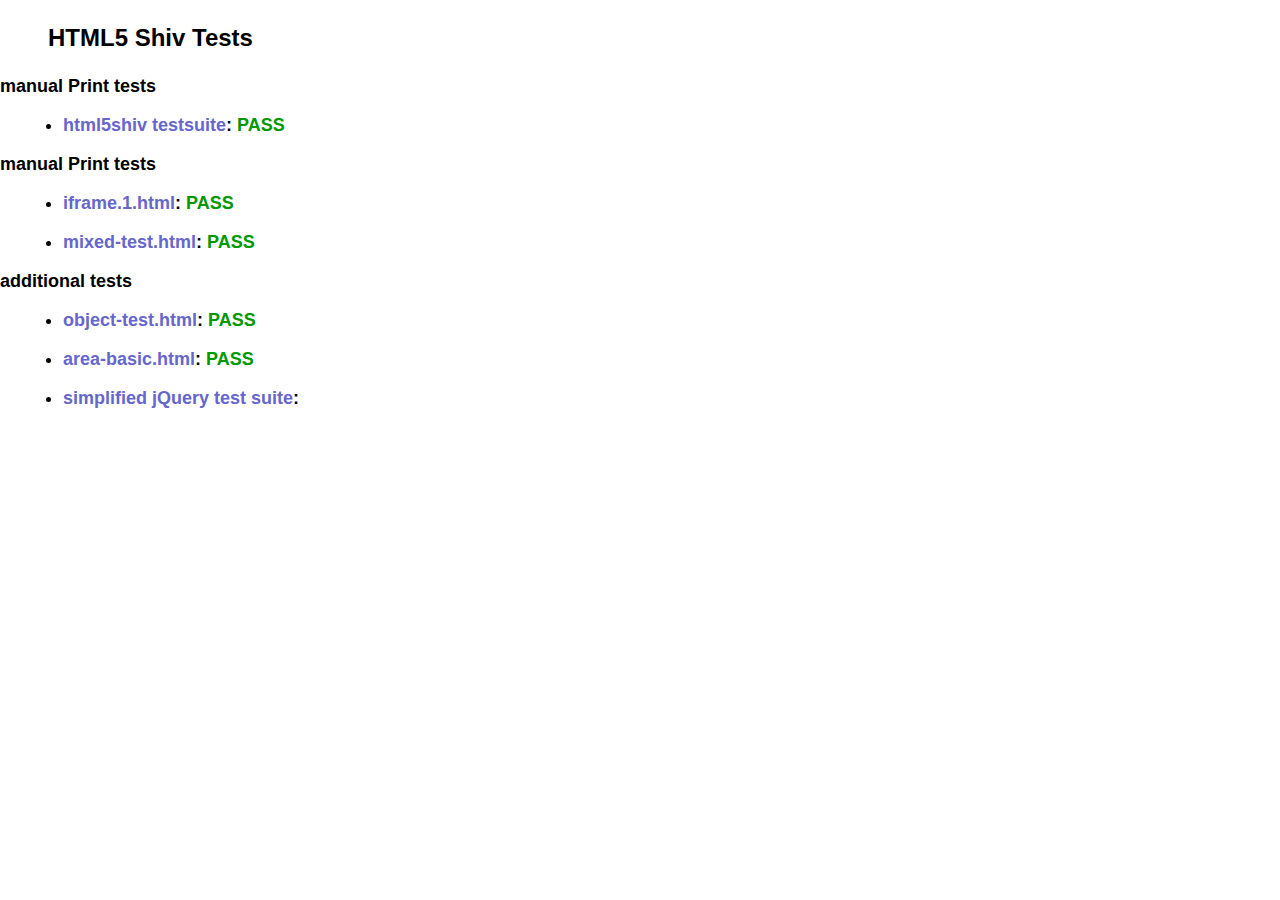
<file: html5shiv-master/test/index.html>
<!doctype html>
<html>
	<head>
		<meta charset="utf-8">
		<title>IE&lt;9 HTML5 Shiv Tests</title>
		<link rel="stylesheet" href="style.css">
		<script src="../src/html5shiv-printshiv.js"></script>
	</head>
	<body>
		<h1>
			HTML5 Shiv Tests
		</h1>
		<h2>manual Print tests</h2>
		<ul>
			<li>
				<a href="html5shiv.html">html5shiv testsuite</a>: <span class="pass">PASS</span>
			</li>
			
		</ul>
		<h2>manual Print tests</h2>
		<ul>
			<li>
				<a href="iframe.1.html">iframe.1.html</a>: <span class="pass">PASS</span>
			</li>
			<li>
				<a href="mixed-test.html">mixed-test.html</a>: <span class="pass">PASS</span>
			</li>
			
		</ul>
		<h2>additional tests</h2>
		<ul>
			
			<li>
				<a href="object-test.html">object-test.html</a>: <span class="pass">PASS</span>
			</li>
			
			<li>
				<a href="highcharts/area-basic.html">area-basic.html</a>: <span class="pass">PASS</span>
			</li>
			<li>
				<a href="jquery-1.7.1/index.html">simplified jQuery test suite</a>:
			</li>
		</ul>
	<body>
</html>
</file>
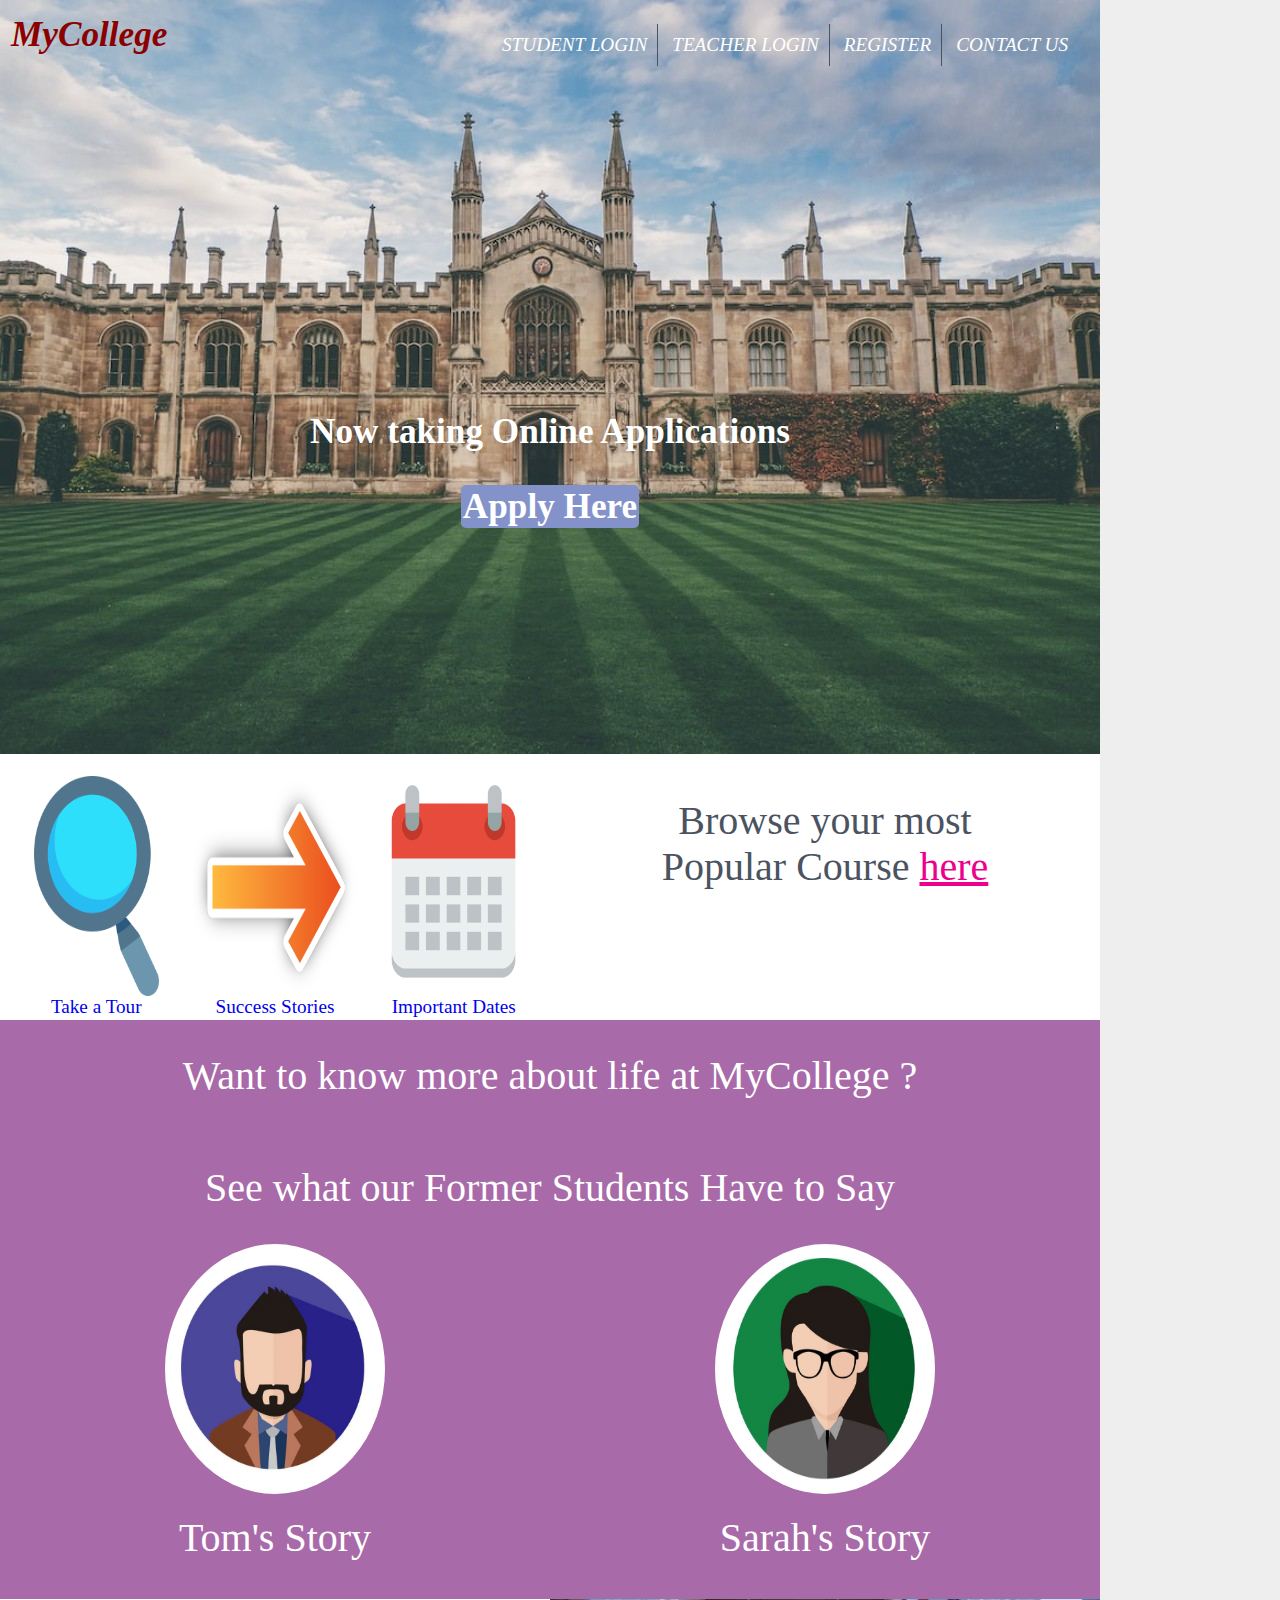
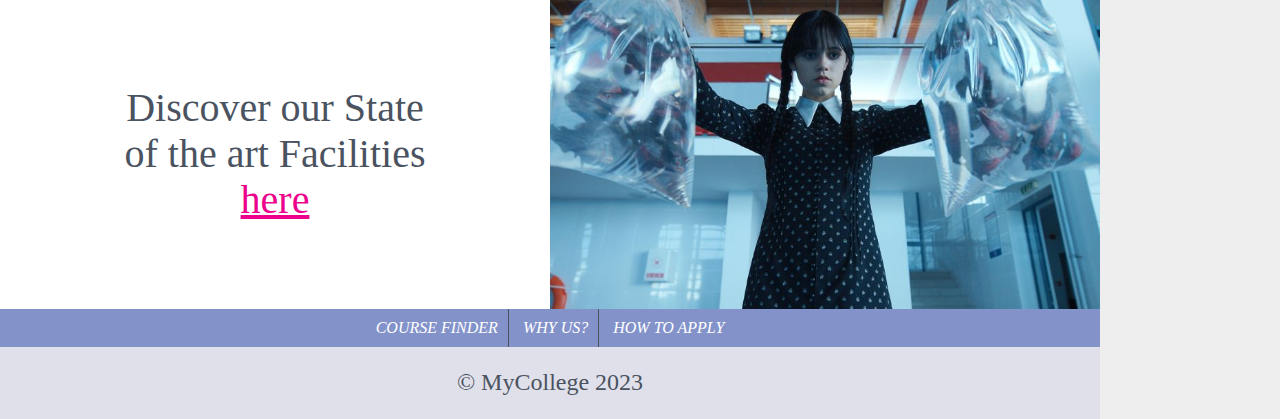
<file: projects/MyCollege/index.html>
<!DOCTYPE html>
<html lang="en">
<head>
    <meta charset="UTF-8">
    <meta name="viewport" content="width=device-width, initial-scale=1.0">
    <link rel="stylesheet" type="text/css" href="css/style.css">
    <link rel="stylesheet" type="text/css" href="css/normalize.css">
    <script src="js/html5shiv.js"></script>
    <script src="js/picturefill.min.js" async></script>
    <title>MyCollege</title>
    
</head>
<body>
    <header>
        <picture>
            <source media="(min-width: 1100px)" srcset="images/university-1100.jpg">
            <source media="(min-width: 900px)" srcset="images/university-900.jpg">
            <img src="images/university-600.jpg" alt="university 600"/>
        </picture>
        <div id="logo"><p>MyCollege</p></div>
        <p>Now taking Online Applications</p>
        <p id="apply-btn"><a href="">Apply Here</a></p>
        <nav>
            <ul>
                <li><a href="">STUDENT LOGIN</a></li>
                <li><a href="">TEACHER LOGIN</a></li>
                <li><a href="">REGISTER</a></li>
                <li><a href="">CONTACT US</a></li>
            </ul>
        </nav>
    </header>
    <main>
        <div class="row1-1">
            <div class="buttons"><a href="#"><img src="images/magnifying.png" width="220px" height="220px">Take a Tour</a></div>
            <div class="buttons"><a href="#"><img src="images/arrow.png" width="220px" height="220px">Success Stories</a></div>
            <div class="buttons"><a href="#"><img src="images/calendar.png" width="220px" height="220px">Important Dates</a></div>
        </div>
        <div class="row1-2">
            <p>Browse your most Popular Course
            <span><a href="#">here</a></span></p>
        </div>
        <div class="row2">
            <p>Want to know more about life at MyCollege ?</p>
            <p>See what our Former Students Have to Say</p>
            <div class="Tom">
                <img src="images/man.jpg" width="250px" height="250px" style="border-radius: 50%;">
                <p>Tom's Story</p>
            </div>
            <div class="Sarah">
                <img src="images/woman.jpg" width="250px" height="250px" style="border-radius: 50%;">
                <p>Sarah's Story</p>
            </div>
        </div>
        <div class="row3">
            <div class="row3-1">
                <p>Discover our State of the art Facilities
                    <span><a href="#">here</a></span></p>
            </div>
            <div class="row3-2">
                <img src="images/swimming.jpg">
            </div>
        </div>
    </main>
    <footer>
        <nav>
            <ul>
                <li><a href="">COURSE FINDER</a></li>
                <li><a href="">WHY US?</a></li>
                <li><a href="">HOW TO APPLY</a></li>
            </ul>
        </nav>
        <p>&copy; MyCollege 2023</p>
    </footer>
</body>
</html>
</file>
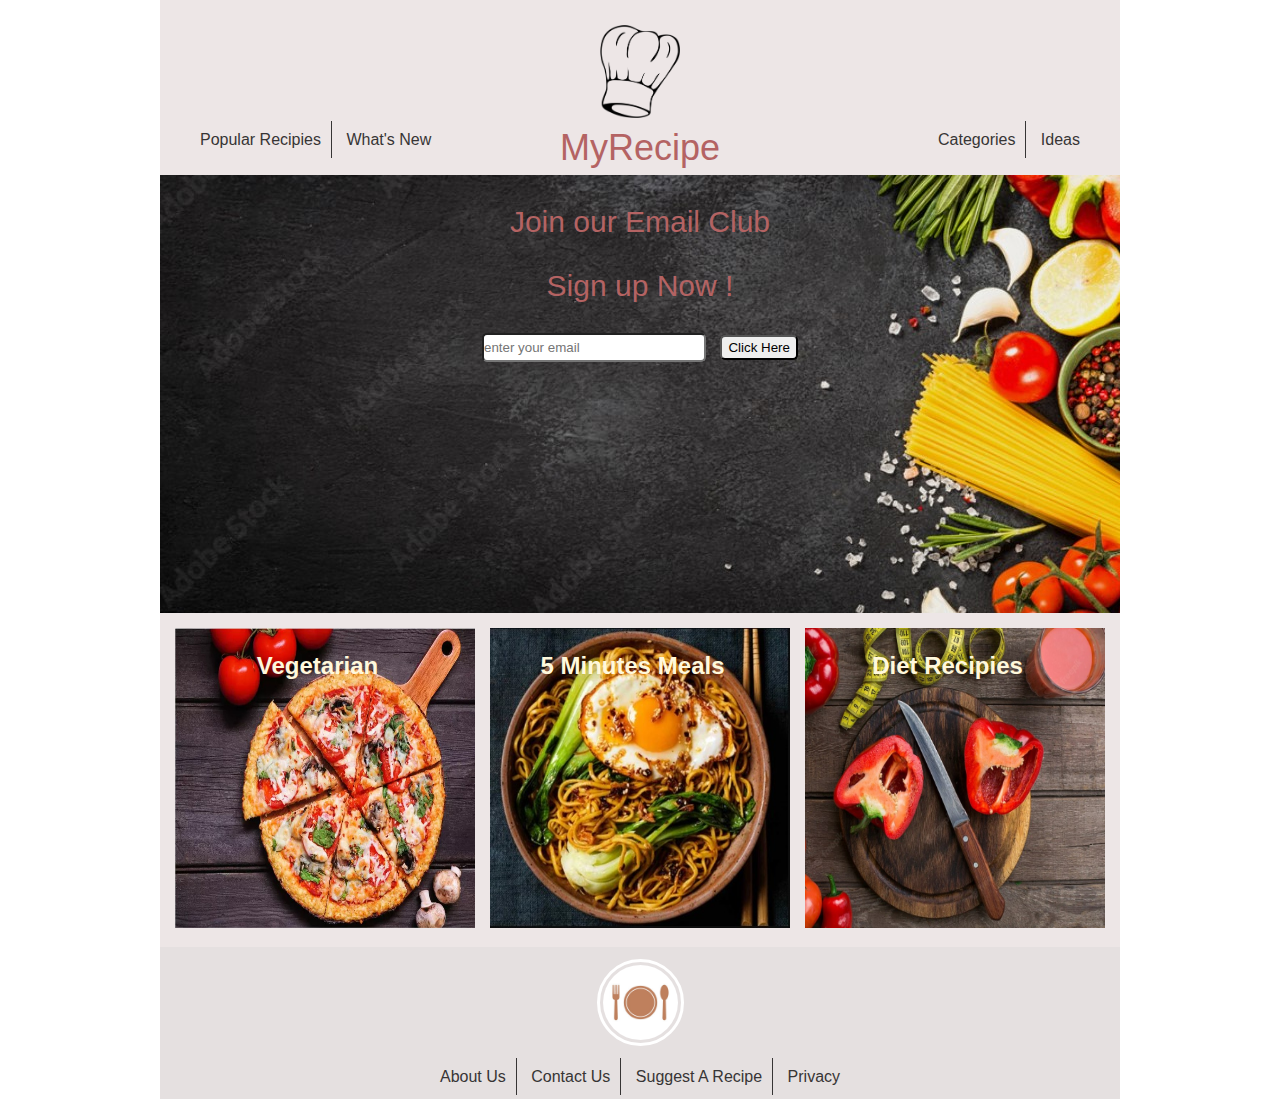
<file: projects/MyRecipe/index.html>
<!DOCTYPE html>
<html lang="en">
<head>
    <meta charset="UTF-8">
    <title>MyRecipe</title>
    <link rel="stylesheet" type="text/css" href="style.css">
    <script src="js/html5shiv.js"></script>
    
</head>
<body>

    <header>
        <div class="left">
            <ul>
                <li><a href="#">Popular Recipies</a></li>
                <li><a href="#">What's New</a></li>
            </ul>
        </div>
        <div class="right">
            <ul>
                <li><a href="#">Categories</a></li>
                <li><a href="#">Ideas</a></li>
            </ul>
        </div>
        <div id="logo">
            <img src="images/chef's_hat.png" width="25%" height="25%"/>
            <p>MyRecipe</p>
        </div>
        
    </header>

    <div class="main">
        <p>Join our Email Club</p>
        <p>Sign up Now !</p>
        <form id="f">
            <input type="email" id="email" name="email" placeholder="enter your email">
            <input type="submit" value="Click Here" id="click">
        </form>
    </div>
    <div class="cf">        
        <div class="box theleft">
            <a href="">
                <img src="images/pizza.jpg" width="300px" height="300px"/>
                <p>Vegetarian</p>
            </a>
        </div>
        <div class="box themiddle">
            <a href="">
                <img src="images/noodles.jpg" width="300px" height="300px"/>
                <p>5 Minutes Meals</p>
            </a>
        </div>
        <div class="box theright">
            <a href="">
                <img src="images/diet.jpg" width="300px" height="300px"/>
                <p>Diet Recipies</p>
            </a>
        </div>
    </div>
    <footer>
        <img src="images/cutlery.jpg" style="border-radius: 50%; padding: 3px; border: 3px solid white" width="75px" height="75px"/>
        <nav>
            <ul>
                <li><a href="">About Us</a></li>
                <li><a href="">Contact Us</a></li>
                <li><a href="">Suggest A Recipe</a></li>
                <li><a href="">Privacy</a></li>
            </ul>
        </nav>
    </footer>
    
</body>
</html>
</file>
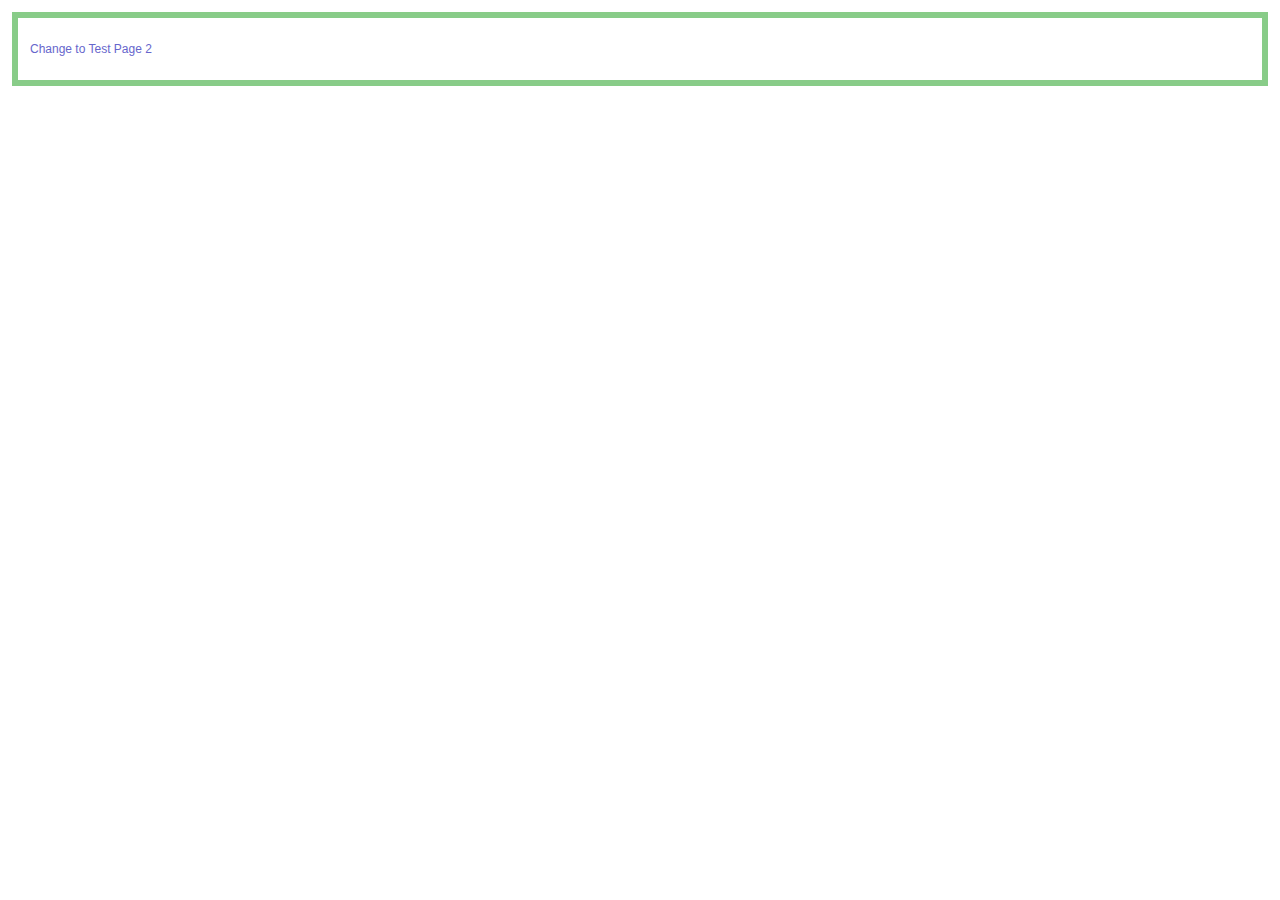
<file: html5shiv-master/test/iframe.1-1.html>
<!doctype html>
<html>
	<head>
		<meta charset="utf-8">
		<title>Test 1</title>
		<link rel="stylesheet" href="style.css">
		<script src="../src/html5shiv-printshiv.js"></script>
	</head>
	<body>
		<section>
			<p><a href="iframe.1-2.html">Change to Test Page 2</a></p>
		</section>
	</body>
</html>
</file>
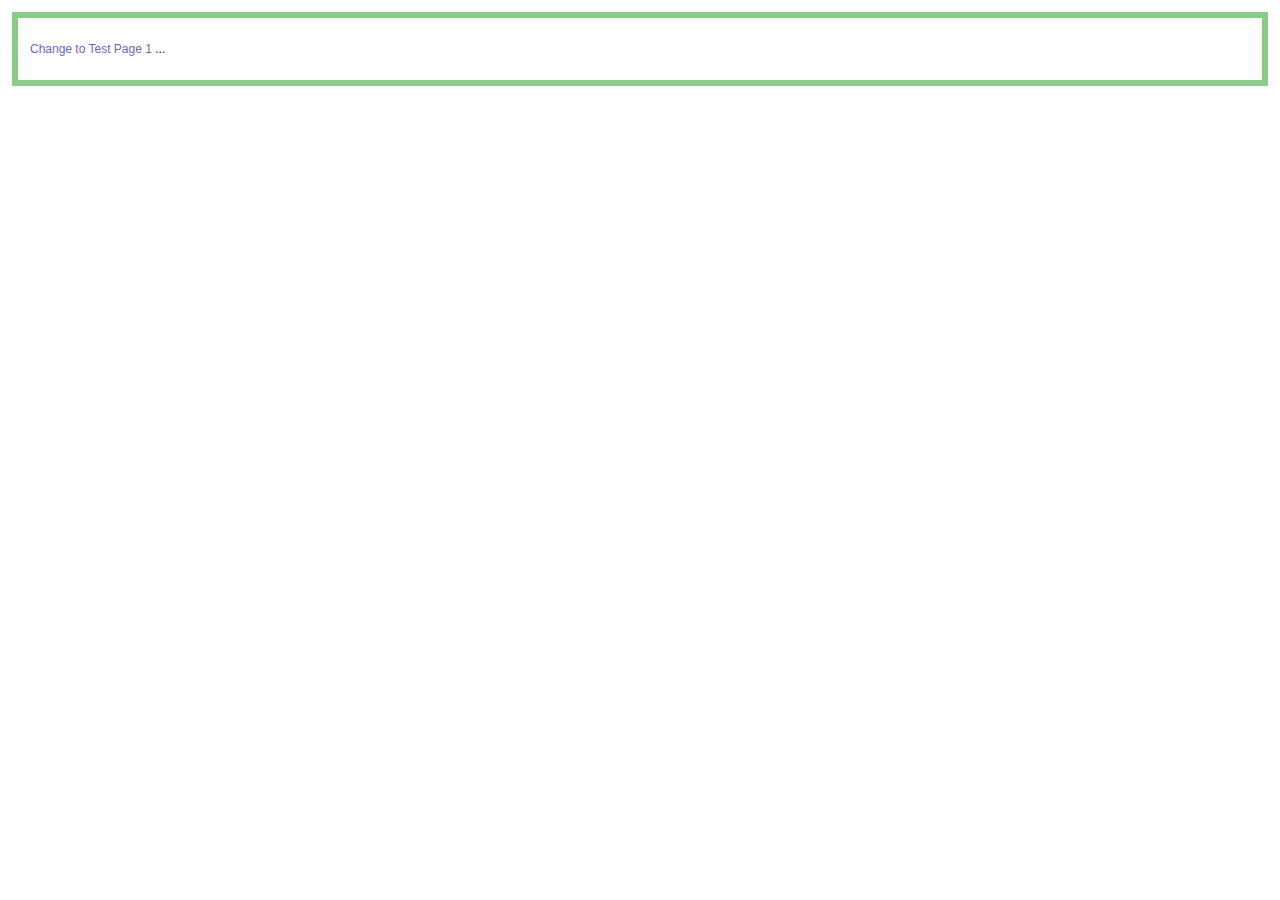
<file: html5shiv-master/test/iframe.1-2.html>
<!doctype html>
<html>
	<head>
		<meta charset="utf-8">
		<title>Test 2</title>
		<link rel="stylesheet" href="style.css">
		<script src="../src/html5shiv-printshiv.js"></script>
	<body>
		<section>
			<p><a href="iframe.1-1.html">Change to Test Page 1</a> <span contenteditable>...</span></p>
		</section>
	</body>
</html>
</file>
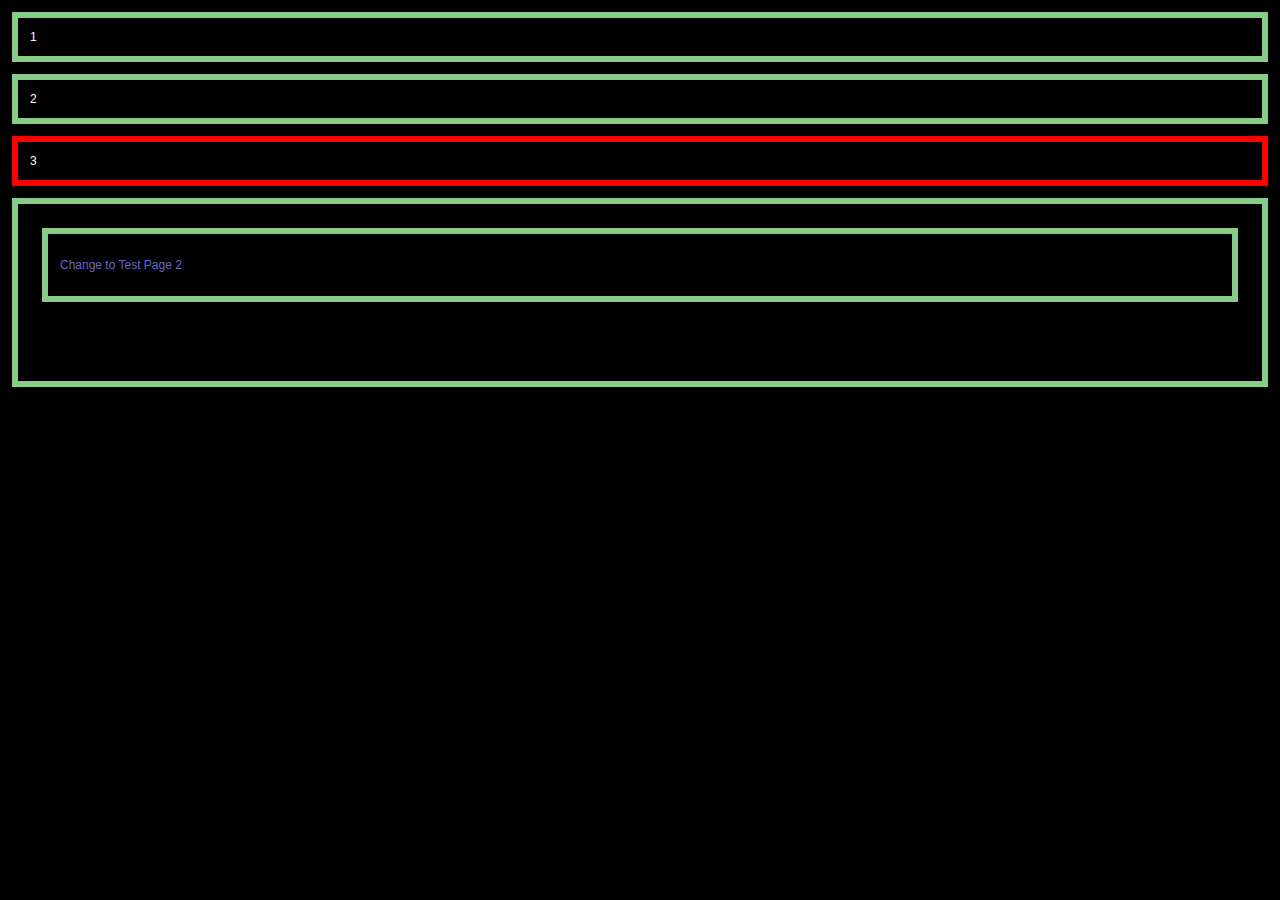
<file: html5shiv-master/test/iframe.1.html>
<!doctype html>
<html>
	<head>
		<meta charset="utf-8">
		<title>HTML5Shiv</title>
		<link rel="stylesheet" href="style.css">
		<style>
			body {
				color: #fff;
				background: url(data/body-crash.jpg);
			}
		</style>
		<script src="../src/html5shiv-printshiv.js"></script>
		<script src="//use.typekit.com/fbz1vwc.js"></script>
		<script>
			Typekit.load();
		</script>
	</head>
	<body>
		<section>1</section>
		<section>2</section>
		<section style="border-color: red;">3</section>
		<section>
			<iframe src="iframe.1-1.html" style="width:100%;height:100%;" frameborder="0"></iframe>
		</section>
	</body>
</html>
</file>
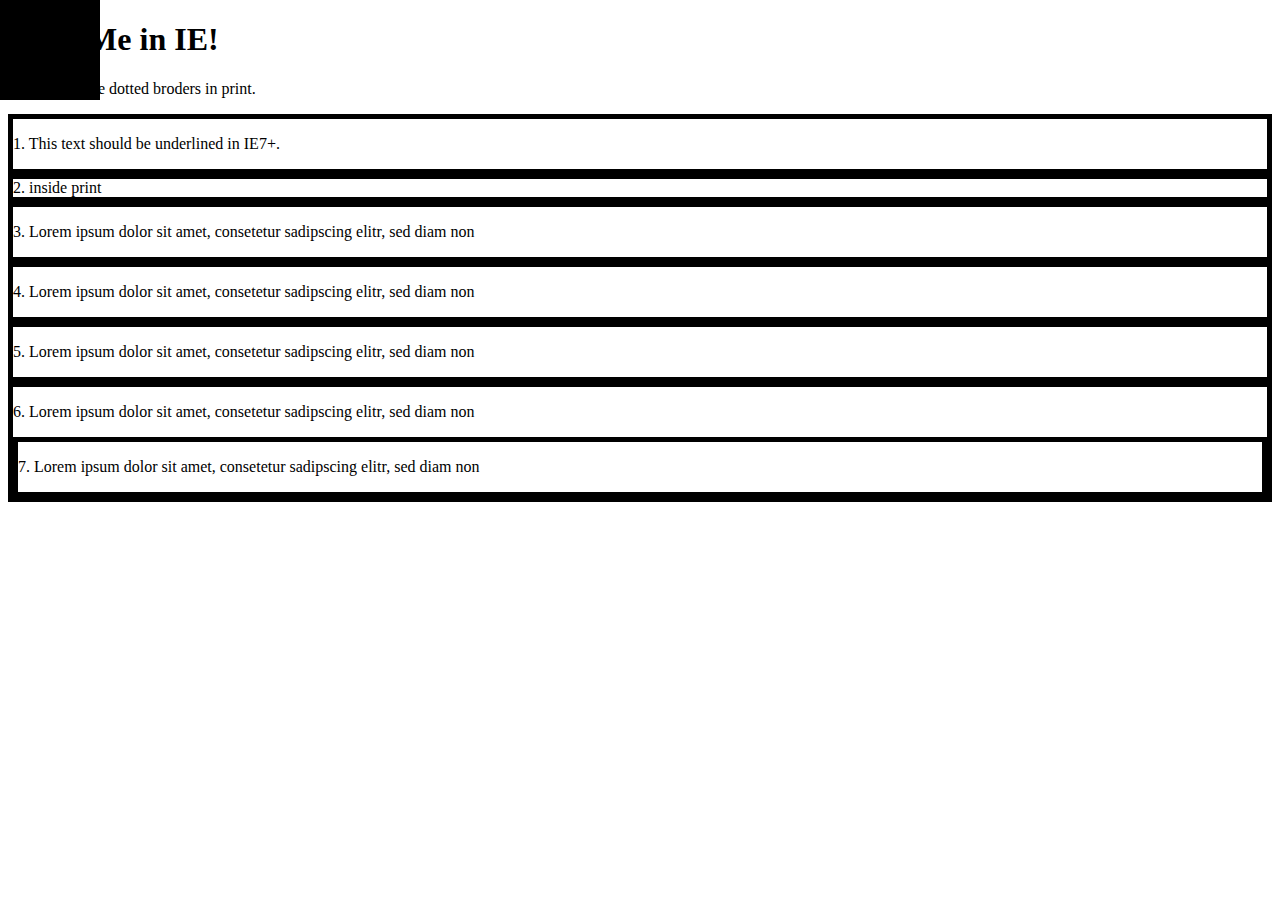
<file: html5shiv-master/test/mixed-test.html>
<!doctype html>
<html>
	<head>
		<meta charset="utf-8">
		<title>IEPP Test Suite</title>
		<link rel="stylesheet" href="data/inline-mixed-media.css">
		<link rel="stylesheet" href="data/inline-print-media.css">
		<link rel="stylesheet" href="data/print.css" media="print">
		<link rel="stylesheet" href="data/screen.css" media="screen, projection">
		<link rel="stylesheet" href="data/print-styles.css" media="print">
		<style>
			body {
				background: url(data/body-crash.jpg) no-repeat;
			}
		</style>
		<style>
			form {
				margin: 0;
			}
			article#inline-print {
				border: 5px solid #000;
			}
			section div article {
				border: 5px solid #000;
			}
			section[data-article="article"] {
				border: 5px solid #000;
			}
		</style>
		<style media="print">
			article#inline-print {
				border: 5px dotted #000;
			}
			section div article {
				border: 5px dotted #000;
			}
			section[data-article="article"] {
				border: 5px dotted #000;
			}
			p+article {
				text-decoration: underline;
			}
		</style>
		<script src="../src/html5shiv-printshiv.js"></script>
		
		<script src="//use.typekit.com/fbz1vwc.js"></script>
		<script>
			Typekit.load();
		</script>
	</head>
	<body id="print-body-id" class="print-body-class">
		<h1>
			Print Me in IE!
		</h1>
		<p>You should see dotted broders in print.</p>
		<article class="inline-mixed-media">
			<p>
				1. This text should be underlined in IE7+.
			</p>
		</article>
		<article class="inline-print-media">
			<form action="/test/ test">
				<div class="inside-of-form">2. inside print</div>
			</form>
		</article>
		<article class="print">
			<p>
				3. Lorem ipsum dolor sit amet, consetetur sadipscing elitr,  sed diam non
			</p>
		</article>
		<div class="print-styles">
			<article>
				<p>
					4. Lorem ipsum dolor sit amet, consetetur sadipscing elitr,  sed diam non
				</p>
			</article>
		</div>
		<article class="print-styles-print">
			<p>
				5. Lorem ipsum dolor sit amet, consetetur sadipscing elitr,  sed diam non
			</p>
		</article>
		<section>
			<div data-article="article">
				<article>
					<p>
						6. Lorem ipsum dolor sit amet, consetetur sadipscing elitr,  sed diam non
					</p>

					<section data-article="article">
						<p>
							7. Lorem ipsum dolor sit amet, consetetur sadipscing elitr,  sed diam non
						</p>
					</section>
				</article>
			</div>
		</section>
	</body>
</html>
</file>
<file: html5shiv-master/test/style.css>
@import url(style.all.css);
@import url(style.print.css);
</file>
<file: projects/MyCollege/css/style.css>
html{
    background-color: #eee;

}
body{
    background-color: white;
    margin: 0 auto;
    width: 100%;
}
img{
    width: 100%;
    display: block;
}

p{
    color: #4a535f;
    margin: 0;
}

#logo p{
    display: block;
    position: absolute;
    top: 1%;
    color:darkred;
    font-weight: bolder;
    font-size: 2.2em;
    font-style: italic;
    width:100%;
    text-align: center;
}

ul{
    width: 100%;
    padding: 0;
    list-style: none !important;
}

li{
    text-align: center;
    padding: 5px;
    background-color: #4a525f;
    font-style: italic;
    border-bottom: 2px solid white;
}

li,li a{
    text-decoration: none;
    color: white;
}

li:hover,li a:hover{
    background-color: #393535;
}

header{
    position: relative;
}

header p{
    position: absolute;
    bottom:60%;
    width: 100%;
    text-align: center;
    color: white;
    font-size: 1.6em;
    font-weight: bold;
}

#apply-btn{
    bottom: 50%;
}

#apply-btn a{
    padding: 2px;
    text-decoration: none;
    background-color: #8393ca;
    color: white;
    border-radius: 5px;
}

#apply-btn a:hover{
    background-color: #3e486a;
}

.row1-1{
    width: 100%;
    float: left;
    margin-bottom: 2px; 
}

.buttons{
    width: 30%;
    float: left;
    padding-left: 2.5%;
    text-align: center;
}

.buttons a{
    text-decoration: none;
}

.row1-2{
    width: 100%;
    background-color: #E0E0EB;
    font-size: 2.6em;
    text-align: center;
    padding: 4% 0;
    display: inline-block;

}

.row2{
    background-color: #a86aa8;
    display: inline-block;
    width: 100%;
    text-align: center;
}

.row2 img{
    width: 40%;
    display: inline-block;
}

.row2 p{
    font-size: 1.4em;
    padding: 3% 0;
    color: white;
}

.row3-1{
    display: inline-block;
    width: 100%;
    background-color: #E0E0EB;
    font-size: 2.6em;
    text-align: center;
    padding: 4% 0;
}

span a{
    text-decoration: underline;
    color: #ec008c;
}

footer p{
    text-align: center;
    padding-bottom: 2%;
    background-color: white;
}


/* device > 60px */

@media screen and (min-width: 600px) {
    


header ul{
    position: absolute;
    top: 8%;
    text-align: center;
    background-color: white;
}

header li, header li a{
    display: inline-block;
    background-color: transparent;
    border-bottom: none;
    color: #4a525f;
    padding: 5PX;
}

header li{
    border-right: 1px solid #4a525f;
}

header li:last-child{
    border-right: none;
}

header li:hover, header li a:hover{
    background-color: #d8cccc;
}

header p{
    bottom: 40%;
    font-size: 2em;
}

#apply-btn{
    bottom: 30%;
}

.row1-1{
    width: 50%;
    margin-top: 2%;
}

.row1-2{
    display: flex;
    width: 50%;
    justify-content: center;
    align-items: center;
    background-color: white;
}

.row1-2 p{
    max-width: 60%;
}

.row2 p{
    font-size: 2em;
}

.Sarah, .Tom{
    width:50%;
    float: left;
    padding-bottom: 2%;
}

.row3{
    display: flex;
}

.row3-1{
    display: flex;
    flex: 1;
    justify-content: center;
    align-items: center;
    background-color: white;
}

.row3-1 p{
    max-width: 60%;
}

.row3-2{
    flex: 1;
    bottom: 0%;
}

footer ul{
    text-align: center;
    background-color: #8393ca;
    margin: 0;
}

footer li,footer li a{
    display: inline-block;
    background-color: transparent;
    border-bottom: none;
    padding: 5px;
}

footer li{
    border-right: 1px solid #4a525f;
}

footer li:last-child{
    border-right: none;
}

footer li:hover, footer li a:hover{
    background-color: #3e486a;
}

footer p{
    padding-top: 2%;
    background-color: #e0e0eb;
    font-size: 1.2em;
}
}

/* view for 900 px */

@media screen and (min-width:900px){
    body{
        max-width: 1100px;
    }

    header ul{
        max-width: 1100px;
        background-color: transparent;
        text-align: right;
        top: 1%;
        right: 2%;
    }

    header p{
        font-size: 2.2em;
        font-weight: bold;
        max-width: 1100px;
    }

    #logo p{
        text-align: left;
        padding-left: 1%;
        top: 2%;
    }

    .row1-1{
        font-size: 1.2em;
    }

    .row1-2,.row2 p,.row3-1{
        font-size: 2.5em;
    }

    footer p{
        font-size: 1.5em;
    }

    header nav ul li a{
        background-color: transparent;
        color: white;
        font-size: 1.2em;
    }

}
</file>
<file: projects/MyRecipe/style.css>
html{
    background-color: white;
}

body{
    background-color: #ede6e6;
    margin: 0 auto;
    width: 960px;
    font-family: Arial, Helvetica, sans-serif;
}

a{
    text-decoration: none;
    color: #373535;
}

header{
    height: 150px;
    padding-top: 25px;
}

ul{
    padding: 0;
}

li{
    display: inline;
    padding: 10px;
    font-size: 16px;

}
header li:first-child{
    border-right: 1px solid #373535;
}

.left{
    width: 320px;
    float: left;
}

.right{
    width: 320px;
    float: right;
}

.left ul{
    padding-top: 90px;
    padding-left: 30px;
}

.right ul{
    float:right;
    padding-top: 90px;
    padding-right: 30px;
}

#logo{
    width: 320px;
    float: left;
    text-align: center;
    color: #b46363;
    font-size: 36px;
}

#logo p{
    margin: 0;
}

.cf:before,
.cf:after {
    content: " "; 
    display: table; 
}

.cf:after {
    clear: both;
}
.cf {
    *zoom: 1;
}

.main{
    background-image: url('images/dishes.jpg');
    height: 438px;
}

.main p{
    margin: 0;
    padding-top: 30px;
    color: #b46363;
    text-align: center;
    font-size: 30px;
}

#f{
    padding-top: 30px;
    text-align: center;
}

#email{
    width: 220px;
    height: 25px;
    border-radius: 5px;
    padding: 0;
    margin-right: 10px;
}

#click{
    height: 25px;
    border-radius: 5px;
}

.box {
    position: relative;
    float: left;
    margin: 15px 0;
    /* border: 2px solid black; */
}

.box img{
    position: relative;
    z-index: 1;
    margin-left: 15px;

}

.box p{
    position: absolute;
    width:100%;
    top: 0;
    /* left: 10px; */
    z-index: 2;
    
    font-size: 24px;
    font-weight: bolder;
    text-align: center;
}

.theleft p{
    color:cornsilk;
}

.themiddle p{
    color:cornsilk;
}

.theright p{
    color:cornsilk;
}

footer li{
    border-right: 1px solid #373535;

}

footer li:last-child{
    border-right: none;

}
nav{
    padding-top: 6px;
    font-size: 16px;
    text-align: center;
}

footer img{
    display: block;
    margin: 0 auto;
}

footer{
    background-color: #e5e0e0;
    padding-top:12px;
    height: 140px;
}
</file>
<file: html5shiv-master/test/data/inline-mixed-media.css>
@media screen, handheld {
	article.inline-mixed-media {
		border: 5px solid #000;
	}
}

@media print  {
	article.inline-mixed-media {
		border: 5px dotted #000;
	}
}
</file>
<file: html5shiv-master/test/data/inline-print-media.css>
.inline-print-media form {
	border: 5px solid #000;
}
@media print  {
	.inline-print-media form {
		border: 5px dotted #000;
	}
}
</file>
<file: html5shiv-master/test/data/print.css>
article.print {
	border: 5px dotted #000;
}
</file>
<file: html5shiv-master/test/data/screen.css>
article.print {
	border: 5px solid #000;
}
.print-styles article {
	border: 5px solid #000;
}
article.print-styles-print {
	border: 5px solid #000;
}
</file>
<file: html5shiv-master/test/data/print-styles.css>
.print-styles article {
	border: 5px dotted #000;
}
@media print {
	article.print-styles-print {
		border: 5px dotted #000;
	}
}
</file>
